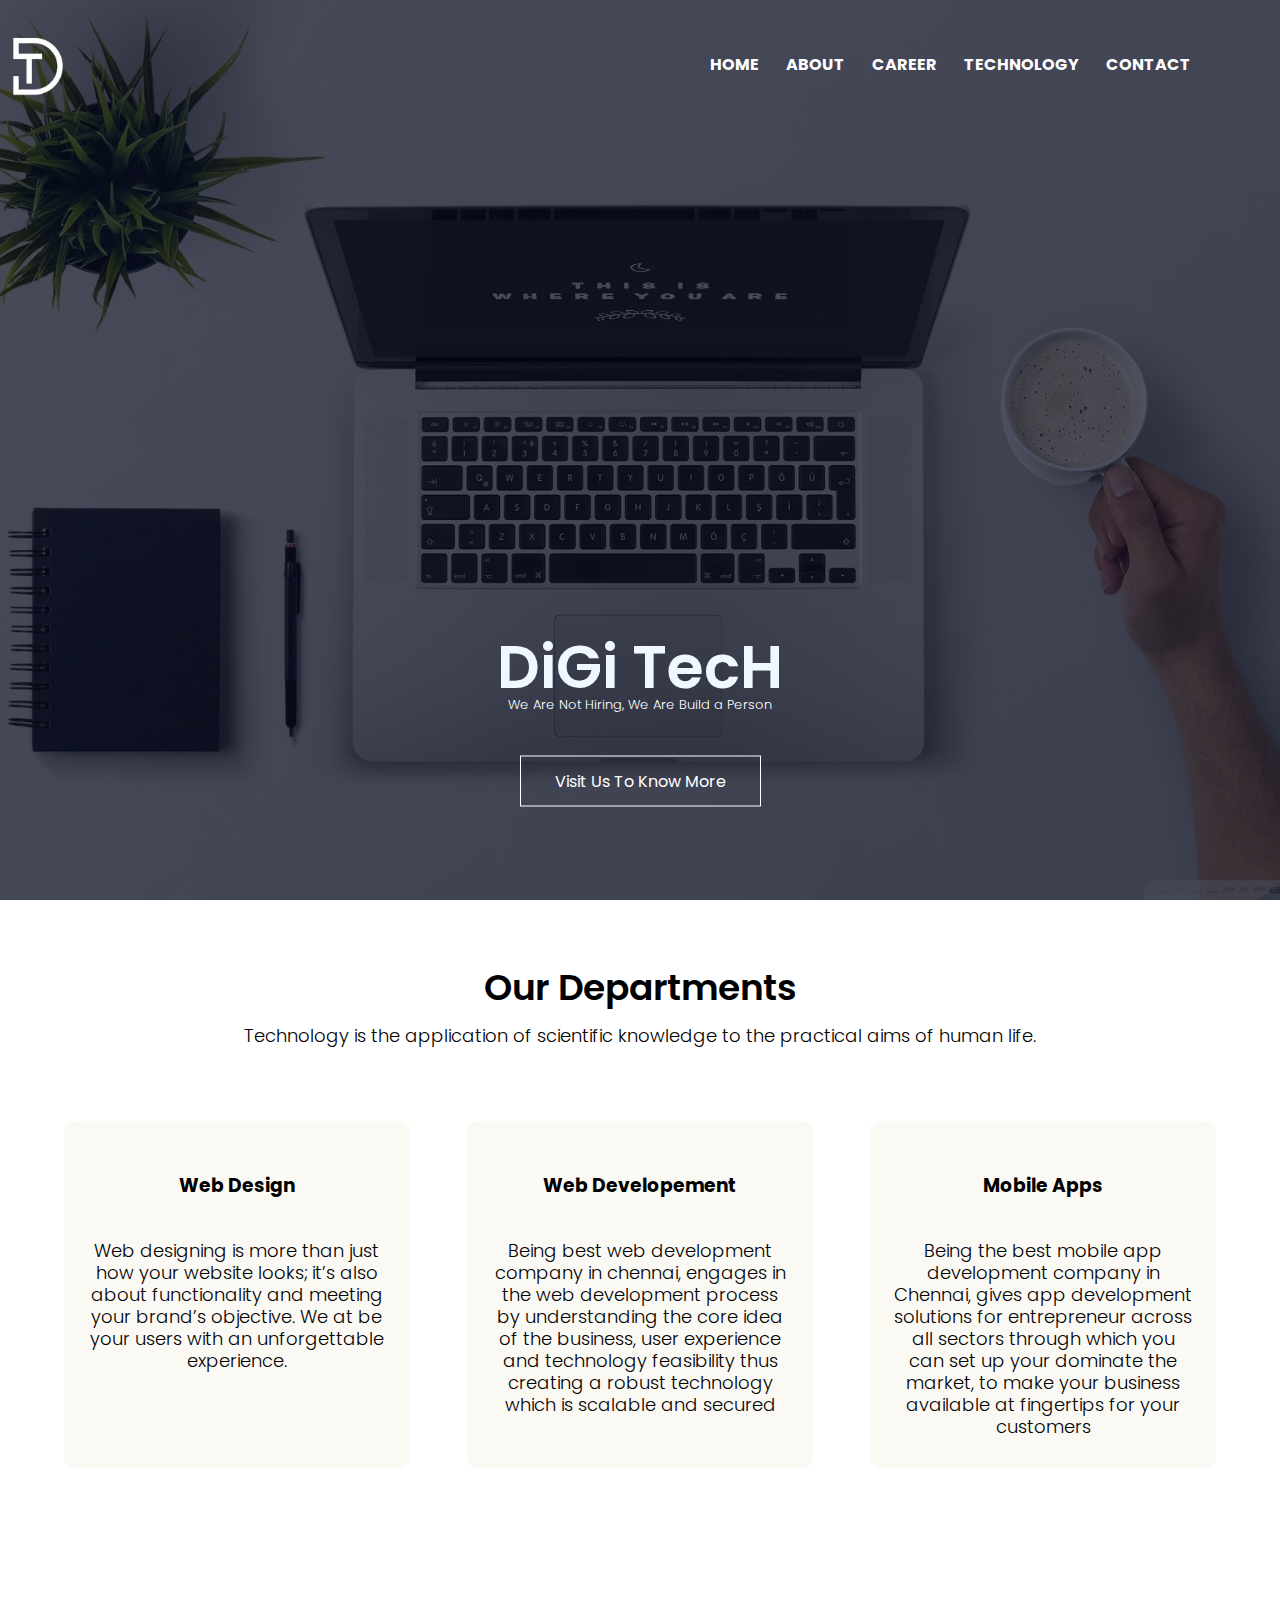
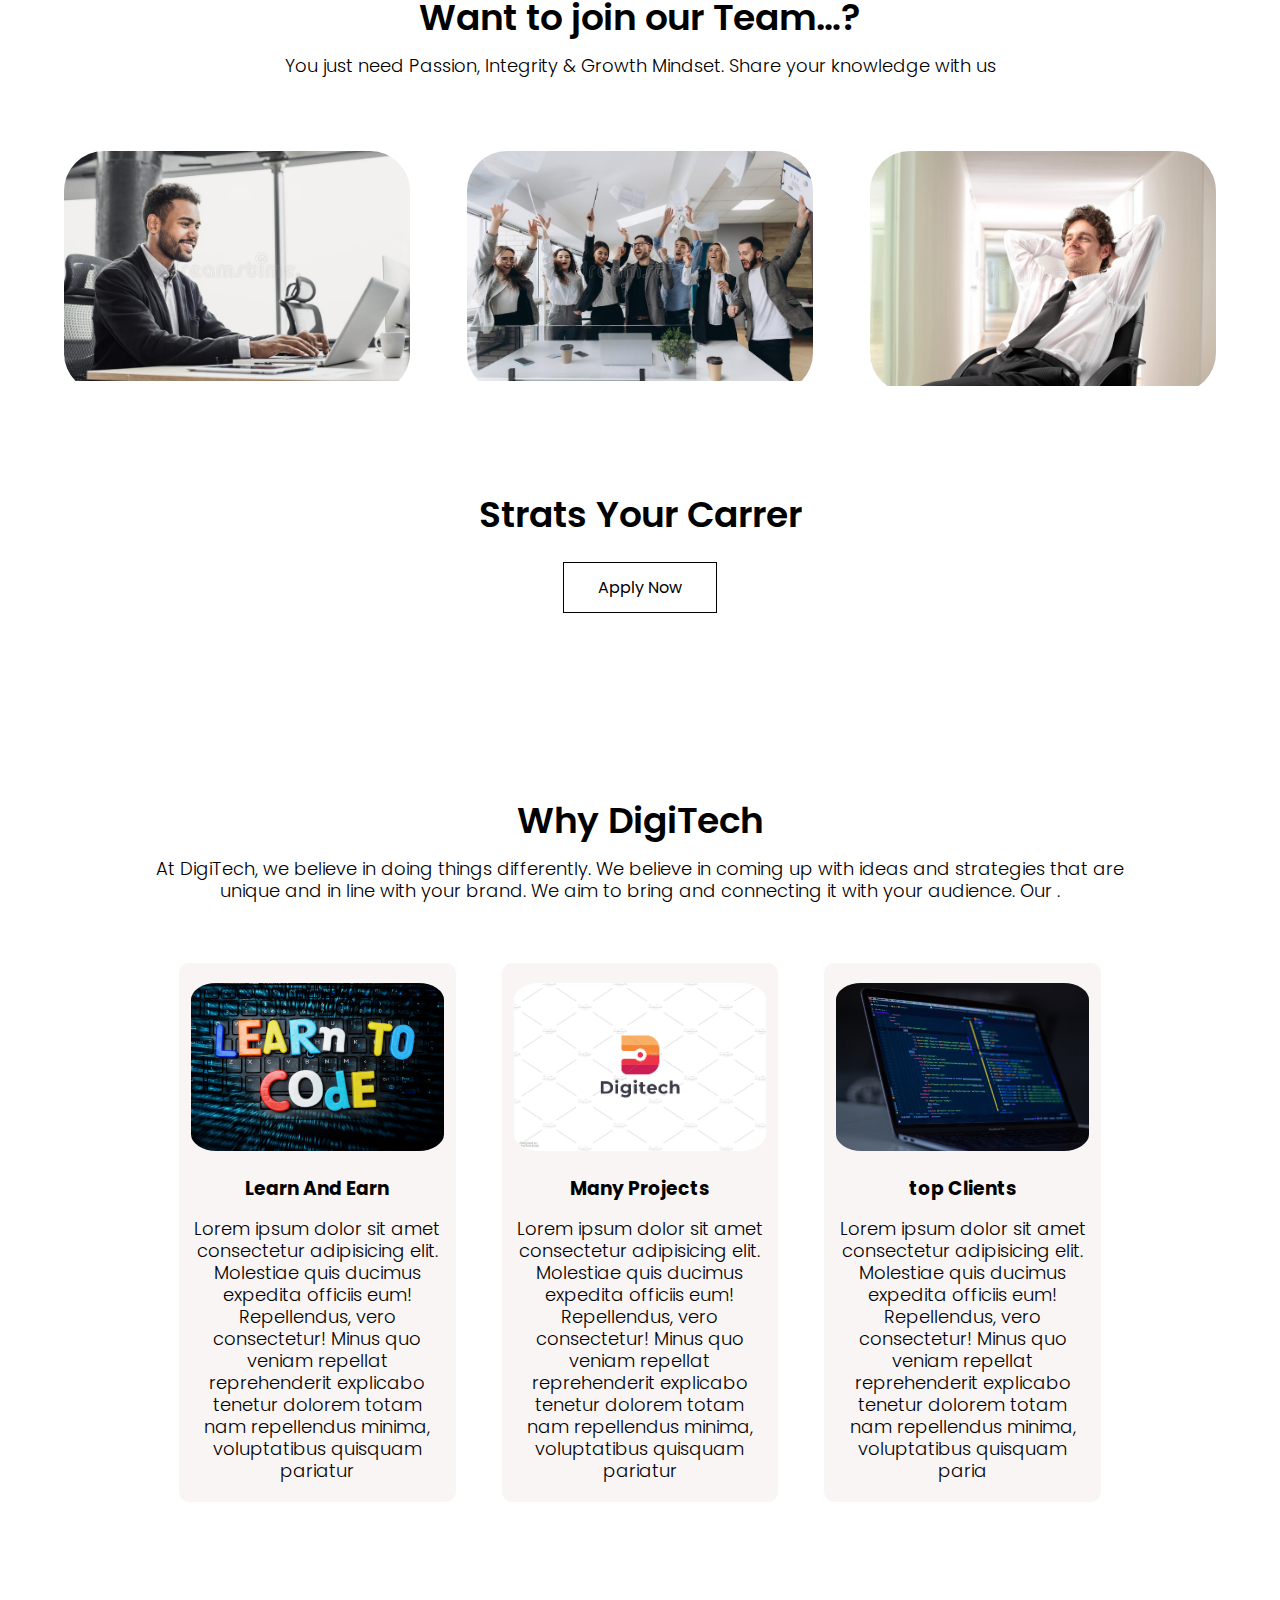
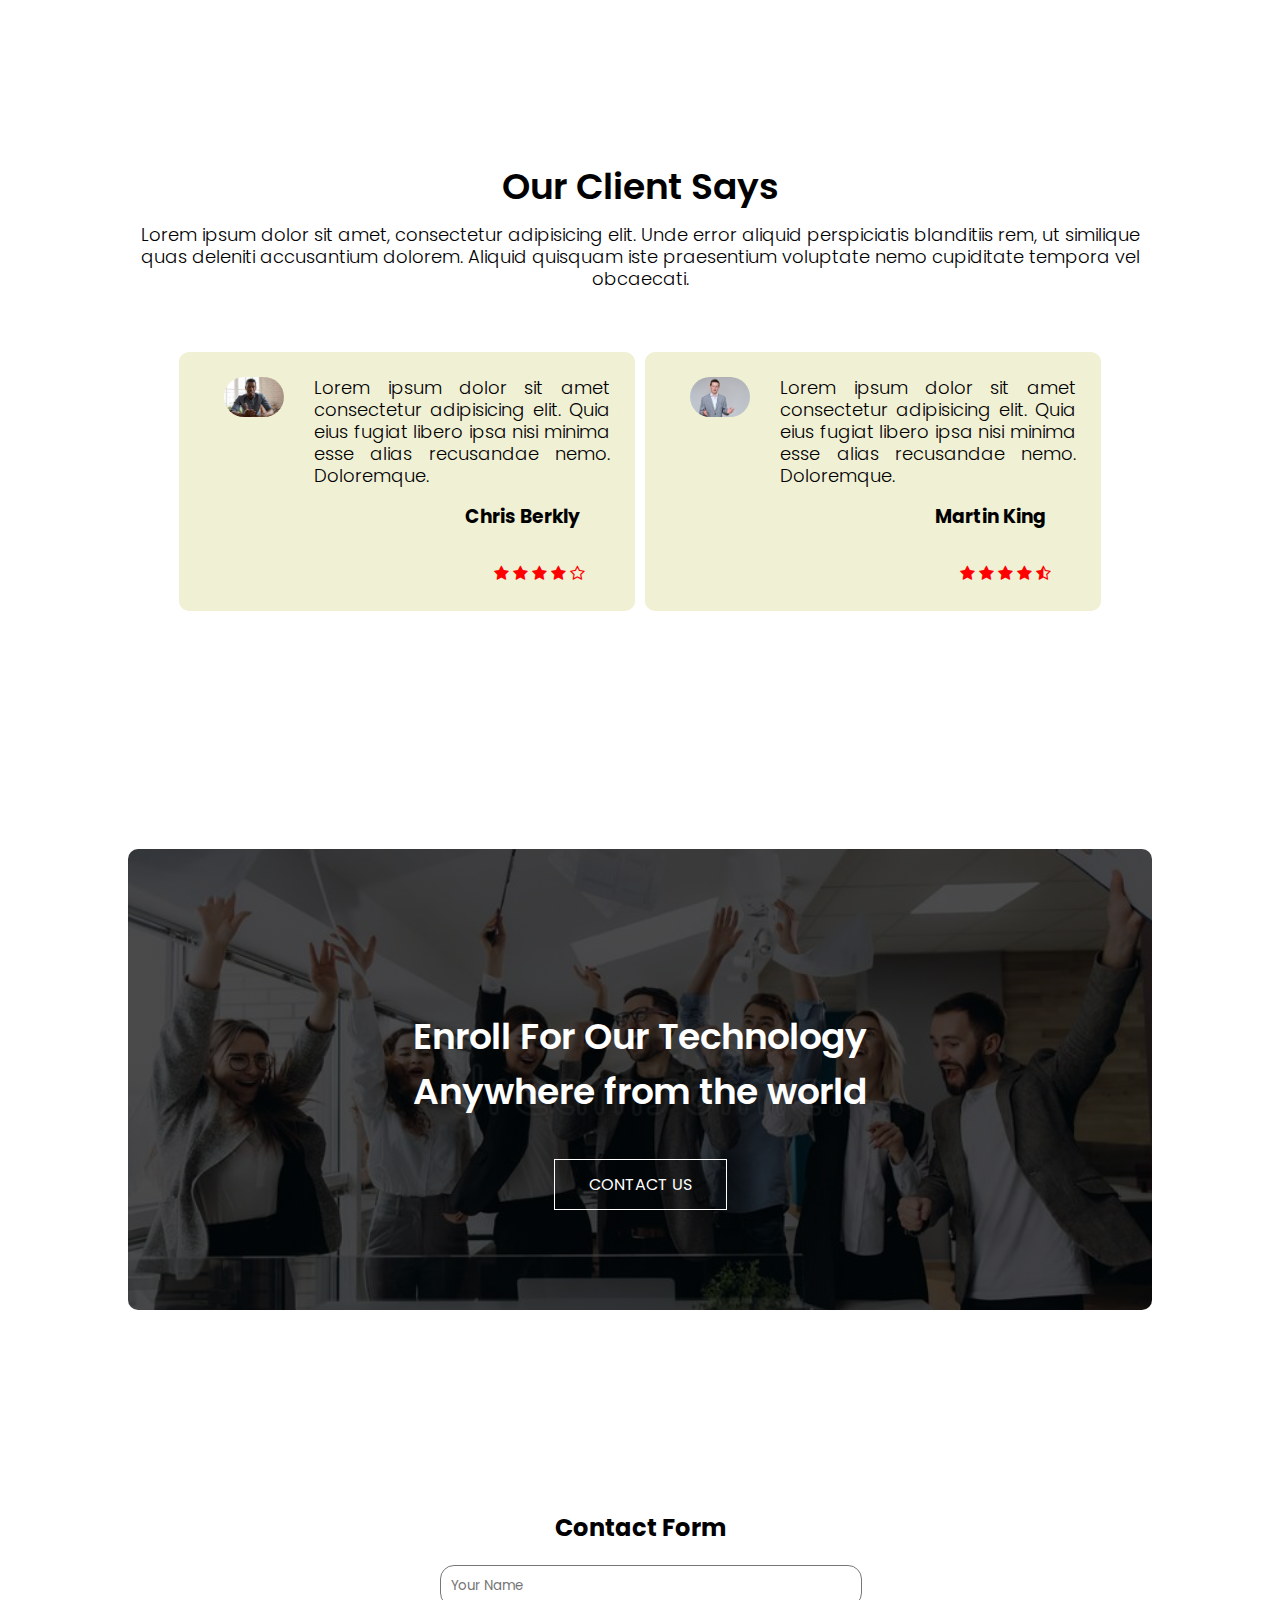
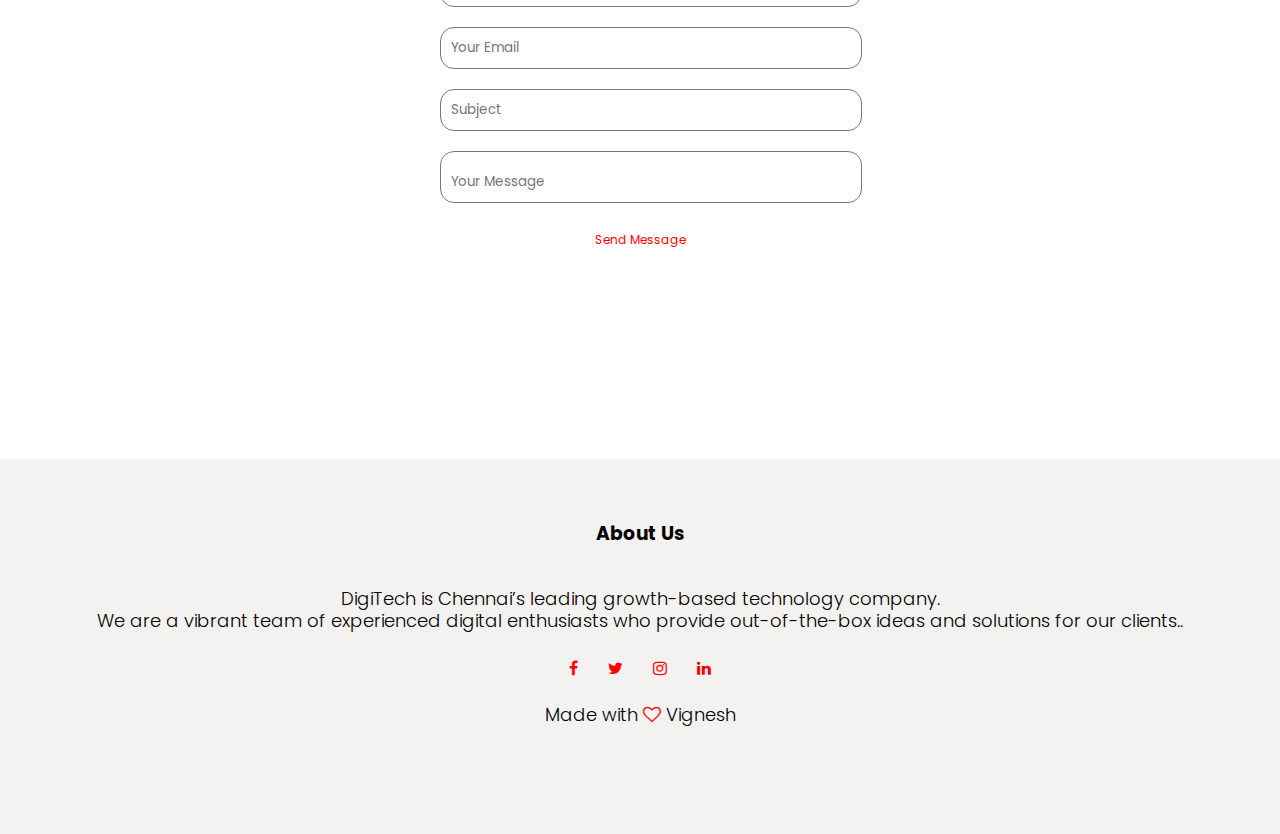
<file: index.html>
<!DOCTYPE html>
<html lang="en">
 <head>
    <meta charset="UTF-8">
    <meta http-equiv="X-UA-Compatible" content="IE=edge">
    <meta name="viewport" content="width=device-width, initial-scale=1.0">
    <title>digitech</title>
    <link rel="stylesheet" href="style.css">
    <link rel="stylesheet" href="https://stackpath.bootstrapcdn.com/font-awesome/4.7.0/css/font-awesome.min.css">
    <link rel="preconnect" href="https://fonts.googleapis.com">
    <link rel="preconnect" href="https://fonts.gstatic.com" crossorigin>
    <link href="https://fonts.googleapis.com/css2?family=Poppins:ital,wght@0,200;0,600;1,200;1,300;1,400;1,700&display=swap" rel="stylesheet">
 </head>
  <body>
    <section class="header">
        <nav>
            <a href ="images/index.html"><img src="images/logooo.png"></a>
           
            <div class="nav-links" id="navlinks">
                <i class="fa fa-times" onclick="hideMenu()"></i>
               
               
                <ul>
                   <b> <li><a href="index.html">HOME</a></li>
                    <li><a href="about.html">ABOUT</a></li>
                    <li><a href="carrer.html">CAREER</a></li>
                    <li><a href="technology.html">TECHNOLOGY</a></li>
                    <li><a href="contact.html">CONTACT</a></li></b>
                    
                </ul>

              
            </div>
            <i class="fa fa-bars" onclick="showMenu()"></i>
           
        </nav>
    <div class="text-box">
        <h1> DiGi TecH</h1>
        <p>We Are Not Hiring, We Are Build a Person</p>
        <a href="" class="button">Visit Us To Know More</a>


    </div>
    
    </section>
    <!--tech-->
     <section class-="technology" >
    
        <h1>Our Departments</h1>
        <p>Technology is the application of scientific knowledge to the practical aims of human life. </p>
       
        <div class="row">
            <div class="tech">
                <h3>Web Design</h3>
                <p>Web designing is more than just how your website looks; it’s also about functionality and meeting your brand’s objective. We at be your users with an unforgettable experience.</p>
            </div>
            <div class="tech">
                <h3>Web Developement</h3>
                <p>Being best web development company in chennai, engages in the web development process by understanding the core idea of the business, user experience and technology feasibility thus creating a robust technology which is scalable and secured</p>
            </div>
            <div class="tech">
                <h3>Mobile Apps</h3>
                <p> Being the best mobile app development company in Chennai, gives app development solutions for entrepreneur across all sectors through which you can set up your dominate the market, to make your business available at fingertips for your customers</p>
            </div>
        </div>
     </section>
     <!-- carrer  -->
     <section class="carrer">
         <h1>Want to join our Team…?</h1>
         <p>You just need Passion, Integrity & Growth Mindset. Share your knowledge with us</p>
            <div class="row">
                <div class="carrer-col">
                    <img src="images/gary.jpg">
                    
                </div>
                <div class="carrer-col">
                    <img src="images/car.jpg">
                </div>
                <div class="carrer-col">
                    <img src="images/job.jpg">
                </div>
                
            </div> 
        </section>

        <section style="text-align: center;">
            <h1>Strats Your Carrer</h1>
            <div>
            <a href="" class="apply">Apply Now</a>
            </div>
            
        </section>
        <!--why-->
        <section  class="digi">
            <h1>Why DigiTech </h1>
            <p>At DigiTech, we believe in doing things differently. We believe in coming up with ideas and strategies that are unique and in line with your brand. We aim to bring  and connecting it with your audience. Our .</p>
            
            <div class="row">
                <div class ="digi-col">
                <img src="images/learn.jpg">
                <h3>Learn And Earn</h3>
                <p>Lorem ipsum dolor sit amet consectetur adipisicing elit. Molestiae quis ducimus expedita officiis eum! Repellendus, vero consectetur! Minus quo veniam repellat reprehenderit explicabo tenetur dolorem totam nam repellendus minima, voluptatibus quisquam pariatur </p>
            </div>
            <div class ="digi-col">
                <img src="images/logo.jpg">
                <h3>Many Projects</h3>
                <p>Lorem ipsum dolor sit amet consectetur adipisicing elit. Molestiae quis ducimus expedita officiis eum! Repellendus, vero consectetur! Minus quo veniam repellat reprehenderit explicabo tenetur dolorem totam nam repellendus minima, voluptatibus quisquam pariatur</p>
            </div>
            <div class ="digi-col">
                <img src="images/system.jpg">
                <h3>top Clients</h3>
                <p>Lorem ipsum dolor sit amet consectetur adipisicing elit. Molestiae quis ducimus expedita officiis eum! Repellendus, vero consectetur! Minus quo veniam repellat reprehenderit explicabo tenetur dolorem totam nam repellendus minima, voluptatibus quisquam paria</p>
            </div>
            </div>
        </section>
      <!--says-->  
       <section class="talk">
        <h1>Our Client Says</h1>
        <p>Lorem ipsum dolor sit amet, consectetur adipisicing elit. Unde error aliquid perspiciatis blanditiis rem, ut similique quas deleniti accusantium dolorem. Aliquid quisquam iste praesentium voluptate nemo cupiditate tempora vel obcaecati.</p>
        <div class="row">
            <div class="talk-col">
                <img src="images/clien.jpg">
                <div>
                    <p>Lorem ipsum dolor sit amet consectetur adipisicing elit. Quia eius fugiat libero ipsa nisi minima esse alias recusandae nemo. Doloremque. </p>
                 <h3>Chris Berkly</h3>
                 <div style="text-align: right;margin-right: 25px;">
                 <i class="fa fa-star"></i>
                 <i class="fa fa-star"></i>
                 <i class="fa fa-star"></i>
                 <i class="fa fa-star"></i>
                 <i class="fa fa-star-o"></i></div>
                </div>
            </div>
            <div class="talk-col">
                <img src="images/client.jpg">
                <div>
                    <p>Lorem ipsum dolor sit amet consectetur adipisicing elit. Quia eius fugiat libero ipsa nisi minima esse alias recusandae nemo. Doloremque. </p>
                 <h3>Martin King</h3>
                 <div style="text-align: right;margin-right: 25px;">
                 <i class="fa fa-star"></i>
                 <i class="fa fa-star"></i>
                 <i class="fa fa-star"></i>
                 <i class="fa fa-star"></i>
                 <i class="fa fa-star-half-o"></i></div>
                </div>

        </div>

       </section>
       <!--call to action-->
       <section class="cta">
        <h1>Enroll For Our Technology<br> Anywhere from the world</h1>
        <a href="" class="button">CONTACT US</a>
       </section>
       <!---form-->
       <section class="cta-1">
      <div class="row-contact">
        <form>
            <h2>Contact Form</h2>
           <input type="text" class="input-field" placeholder="Your Name">
           <input type="email" class="input-field" placeholder="Your Email">
           <input type="text" class="input-field " placeholder="Subject">
           <texrarea><input type="text" class="input-field text-field " placeholder="Your Message">
           </texrarea>
           <button type="button" class="button red card">Send Message</button>
        </form>
    </div>
       </section>
          <!--footer-->
       <section class="footer">
        <h3>About Us</h3>
        <p>DigiTech is Chennai’s leading growth-based technology company.<br> We are a vibrant team of experienced digital enthusiasts who provide out-of-the-box ideas and solutions for our clients.. </p>
       <div class="icon">
        <i class="fa fa-facebook"></i>
        <i class="fa fa-twitter"></i>
        <i class="fa fa-instagram"></i>
        <i class="fa fa-linkedin"></i>
       </div>
       <p>Made with <i class="fa fa-heart-o"></i> Vignesh </p>
       

       </section>

    <!-- using Script -->
    <script>
        var navlinks = document.getElementById("navlinks");

        function showMenu(){
            navlinks.style.right="0";
        }
            function hideMenu(){
            navlinks.style.right="-200px";
        }

    </script>

  </body>
</html>
</file>
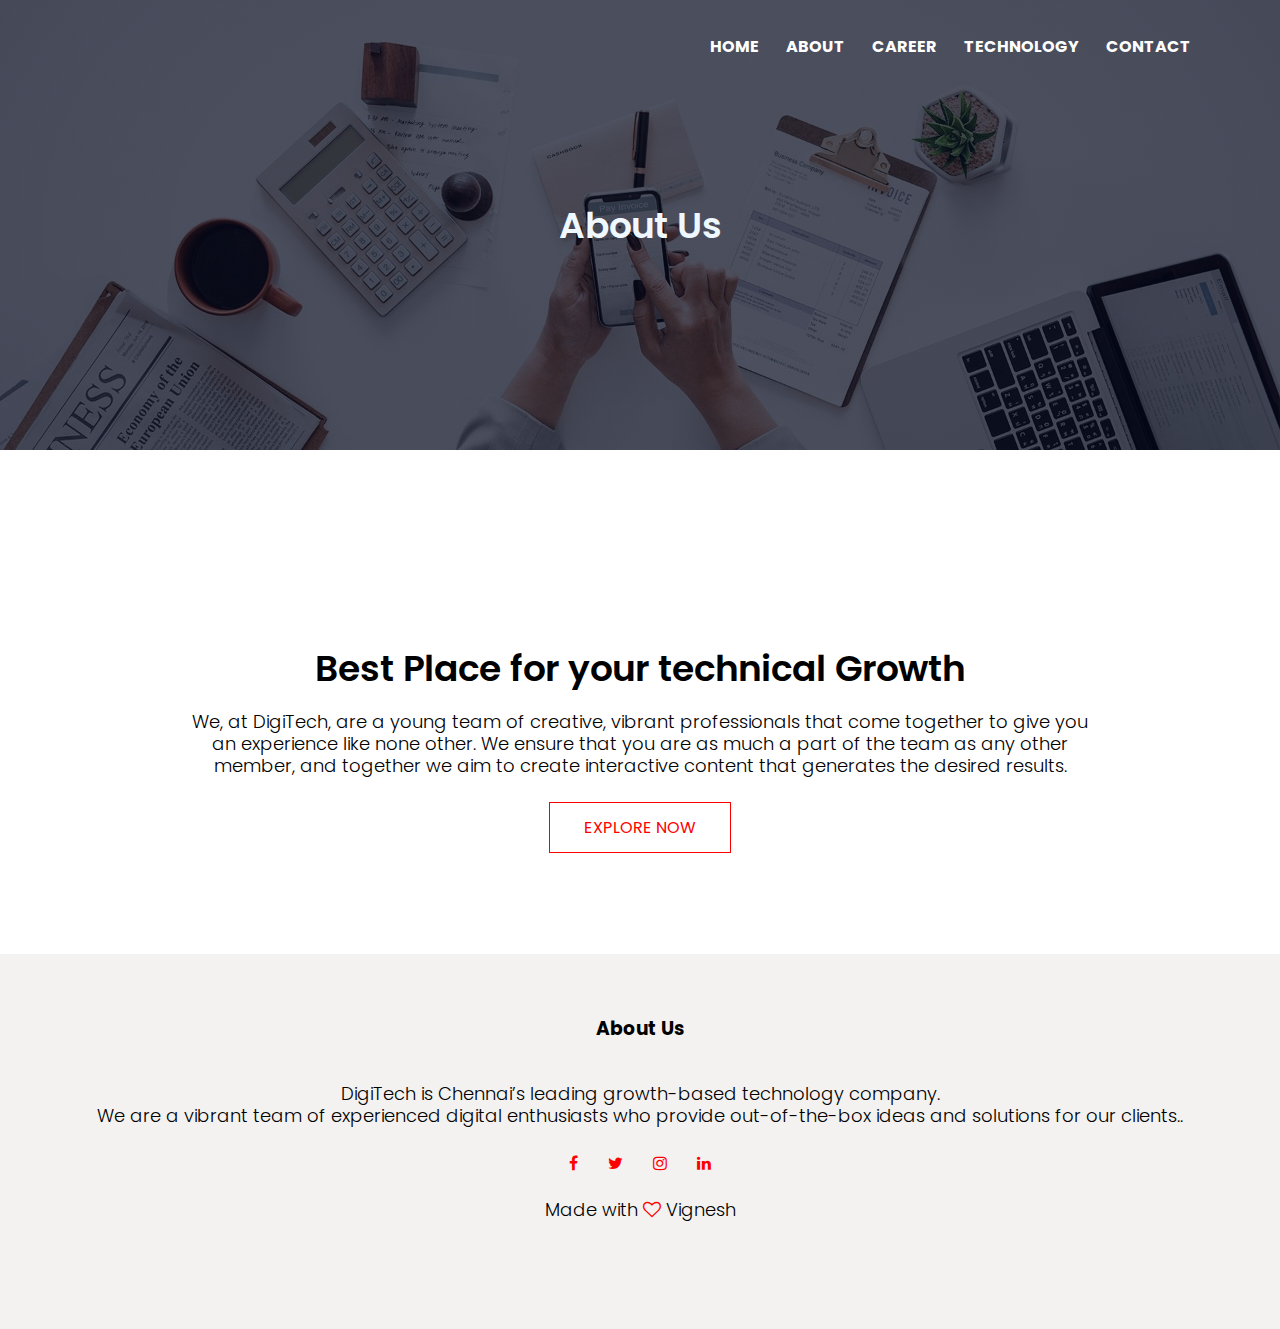
<file: about.html>
<!DOCTYPE html>
<html lang="en">
 <head>
    <meta name="viewport" content="width=device-width, initial-scale=1.0">
    <title>digitech</title>
    <link rel="stylesheet" href="style.css">
    <link rel="stylesheet" href="https://stackpath.bootstrapcdn.com/font-awesome/4.7.0/css/font-awesome.min.css">
    <link rel="preconnect" href="https://fonts.googleapis.com">
    <link rel="preconnect" href="https://fonts.gstatic.com" crossorigin>
    <link href="https://fonts.googleapis.com/css2?family=Poppins:ital,wght@0,200;0,600;1,200;1,300;1,400;1,700&display=swap" rel="stylesheet">
 </head>
  <body>
    <section class="sub-header">
        <nav>
           
            <div class="nav-links" id="navlinks">
                <i class="fa fa-times" onclick="hideMenu()"></i>
               
                <ul>
                   <b> <li><a href="index.html">HOME</a></li>
                    <li><a href="about.html">ABOUT</a></li>
                    <li><a href="carrer.html">CAREER</a></li>
                    <li><a href="technology.html">TECHNOLOGY</a></li>
                    <li><a href="contact.html">CONTACT</a></li></b>
                    
                </ul>

              
            </div>
            <i class="fa fa-bars" onclick="showMenu()"></i>
           
        </nav>
        <h1>About Us</h1>
    </section>

    <section class="about-us">

        <div class="row">
            <div class="about-col">
                <h1>Best Place for your technical Growth</h1>
                <p>We, at DigiTech, are a young team of creative, vibrant professionals that come together to give you an experience like none other. We ensure that you are as much a part of the team as any other member, and together we aim to create interactive content that generates the desired results.</p>
                <a href="" class="button red">EXPLORE NOW</a>
            </div>
            

        </div>
    </div>
   
    </section>
         <!--footer-->
         <section class="footer">
            <h3>About Us</h3>
            <p>DigiTech is Chennai’s leading growth-based technology company.<br> We are a vibrant team of experienced digital enthusiasts who provide out-of-the-box ideas and solutions for our clients.. </p>
           <div class="icon">
            <i class="fa fa-facebook"></i>
            <i class="fa fa-twitter"></i>
            <i class="fa fa-instagram"></i>
            <i class="fa fa-linkedin"></i>
            
           </div>
           <p>Made with <i class="fa fa-heart-o"></i> Vignesh </p>
       
    </section>
    
    <!-- using Script -->
    <script>
        var navlinks = document.getElementById("navlinks");

        function showMenu(){
            navlinks.style.right="0";
        }
            function hideMenu(){
            navlinks.style.right="-200px";
        }
</file>
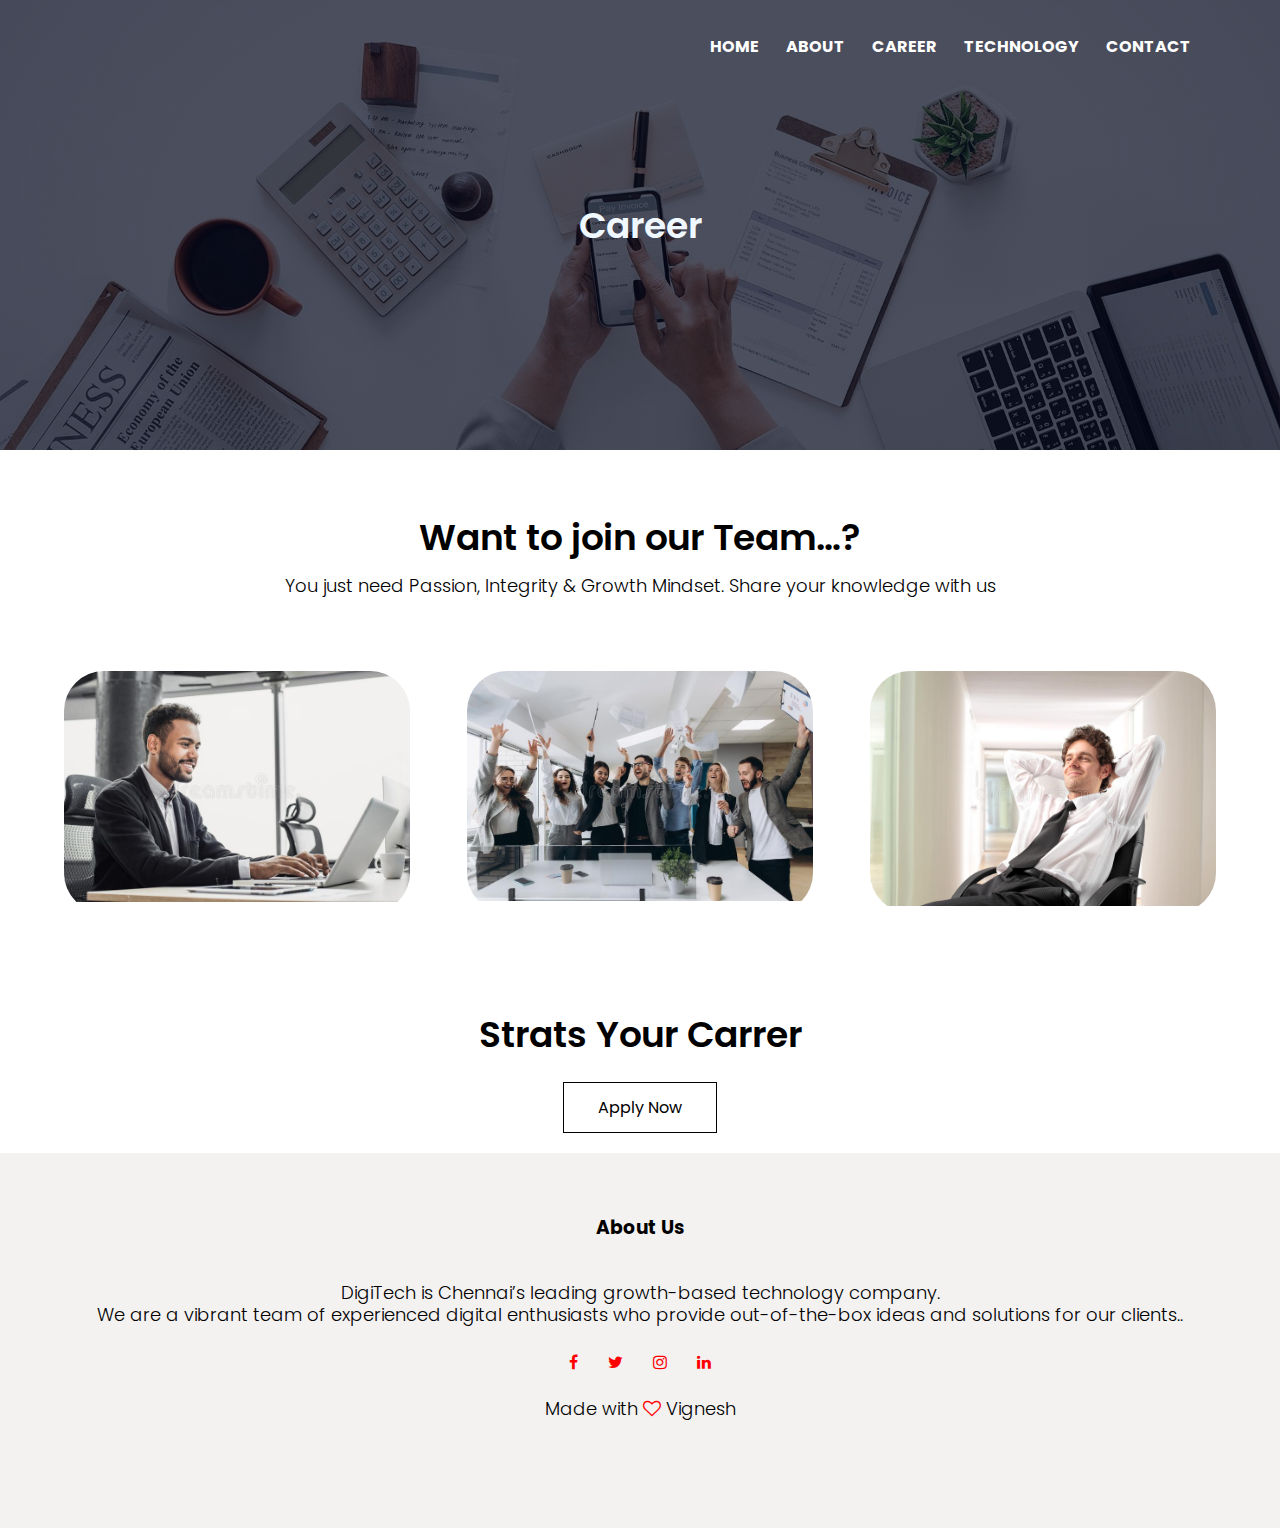
<file: carrer.html>
<!DOCTYPE html>
  <html lang="en">
   <head>
        <meta name="viewport" content="width=device-width, initial-scale=1.0">
        <meta charset="UTF-8">
        <meta http-equiv="X-UA-Compatible" content="IE=edge">
        <title>digitech</title>
        <link rel="stylesheet" href="style.css">
        <link rel="stylesheet" href="https://stackpath.bootstrapcdn.com/font-awesome/4.7.0/css/font-awesome.min.css">
        <link rel="preconnect" href="https://fonts.googleapis.com">
        <link rel="preconnect" href="https://fonts.gstatic.com" crossorigin>
        <link href="https://fonts.googleapis.com/css2?family=Poppins:ital,wght@0,200;0,600;1,200;1,300;1,400;1,700&display=swap" rel="stylesheet">
   </head>
    <body>
      <section class="sub-header">
          <nav>
             
              <div class="nav-links" id="navlinks">
                  <i class="fa fa-times" onclick="hideMenu()"></i>
                 
                  <ul>
                     <b> <li><a href="index.html">HOME</a></li>
                      <li><a href="about.html">ABOUT</a></li>
                      <li><a href="carrer.html">CAREER</a></li>
                      <li><a href="technology.html">TECHNOLOGY</a></li>
                      <li><a href="contact.html">CONTACT</a></li></b>
                      
                  </ul>
  
                
              </div>
              <i class="fa fa-bars" onclick="showMenu()"></i>
             
          </nav>
          <h1>Career</h1>
      </section>

      <section class="carrer">
        <h1>Want to join our Team…?</h1>
        <p>You just need Passion, Integrity & Growth Mindset. Share your knowledge with us</p>
           <div class="row">
               <div class="carrer-col">
                   <img src="images/gary.jpg">
                   
               </div>
               <div class="carrer-col">
                   <img src="images/car.jpg">
               </div>
               <div class="carrer-col">
                   <img src="images/job.jpg">
               </div>
               
           </div> 
       </section>

       <section style="text-align: center;">
           <h1>Strats Your Carrer</h1>
           <div>
           <a href="" class="apply">Apply Now</a>
           </div>
           
       </section>
           <!--footer-->
           <section class="footer">
              <h3>About Us</h3>
              <p>DigiTech is Chennai’s leading growth-based technology company.<br> We are a vibrant team of experienced digital enthusiasts who provide out-of-the-box ideas and solutions for our clients.. </p>
             <div class="icon">
              <i class="fa fa-facebook"></i>
              <i class="fa fa-twitter"></i>
              <i class="fa fa-instagram"></i>
              <i class="fa fa-linkedin"></i>
             </div>
             <p>Made with <i class="fa fa-heart-o"></i> Vignesh </p>
      </section>
      
      <!-- using Script -->
      <script>
          var navlinks = document.getElementById("navlinks");
  
          function showMenu(){
              navlinks.style.right="0";
          }
              function hideMenu(){
              navlinks.style.right="-200px";
          }
</file>
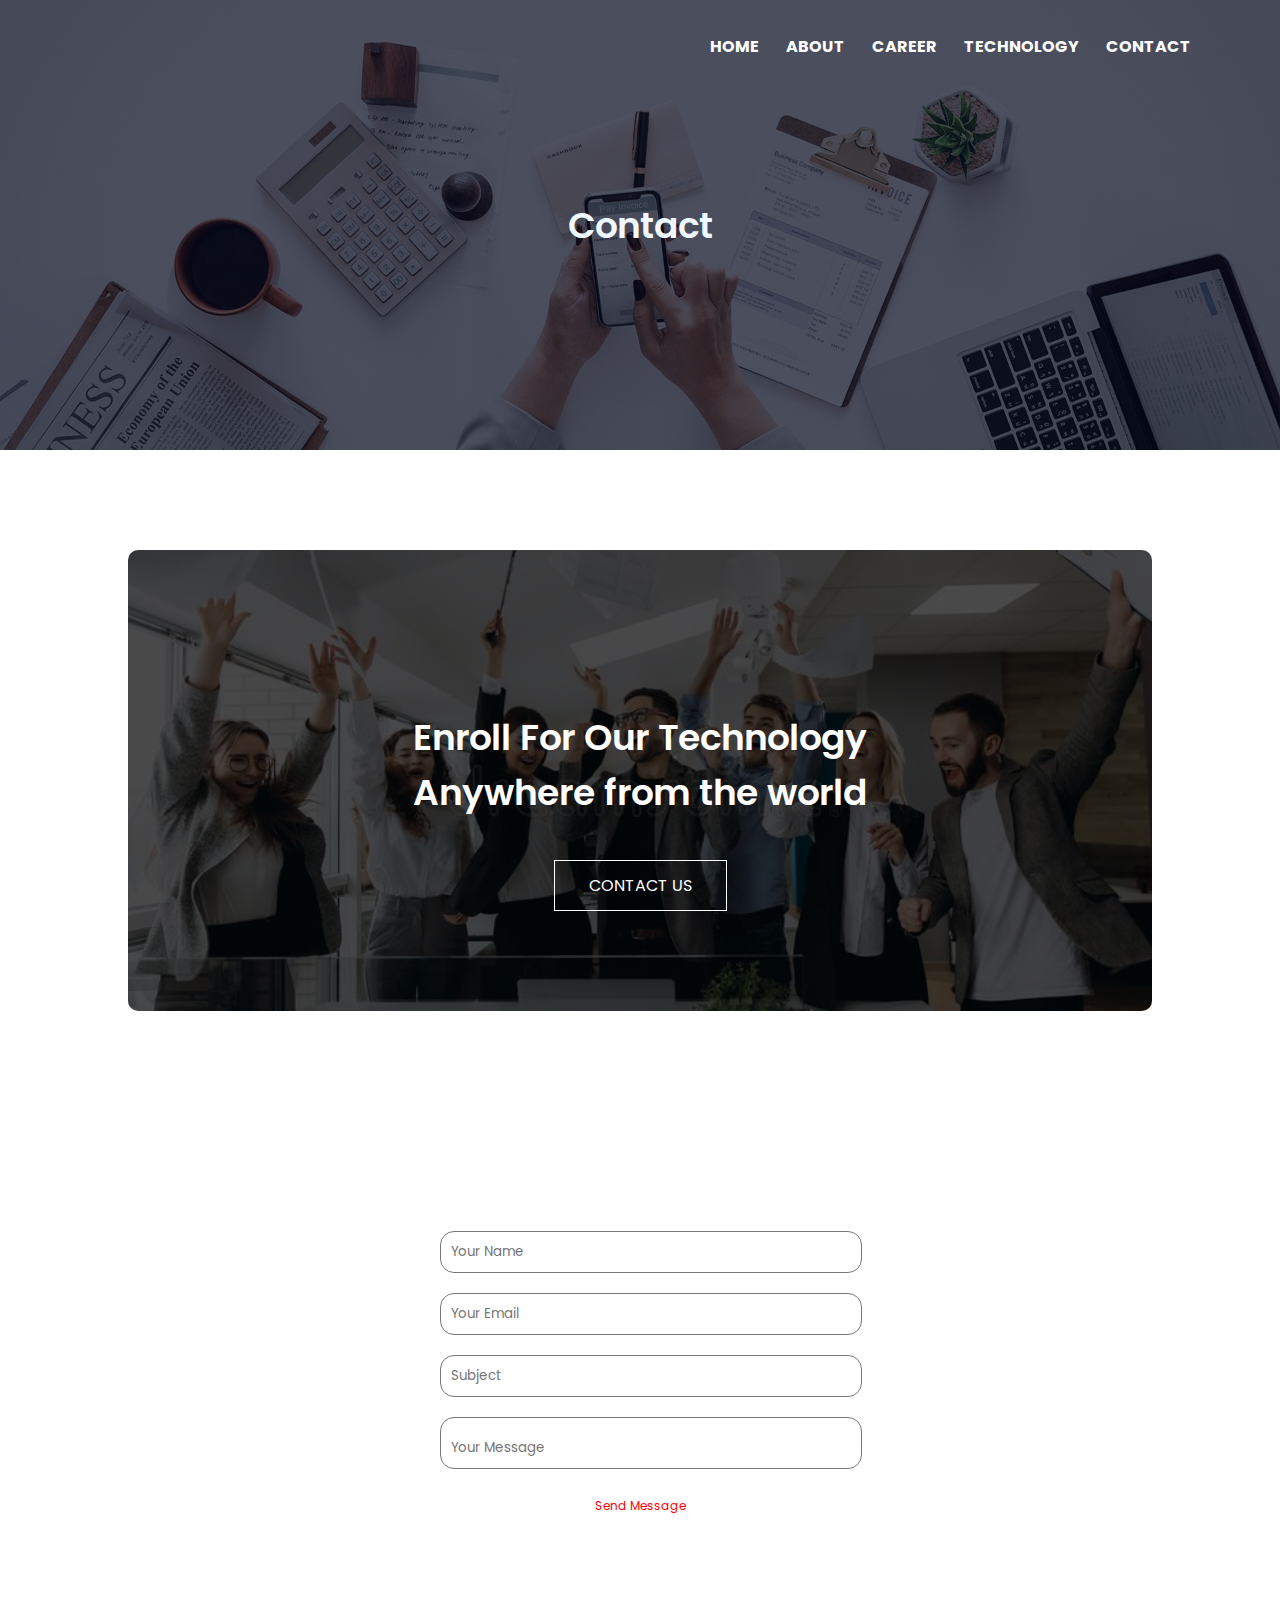
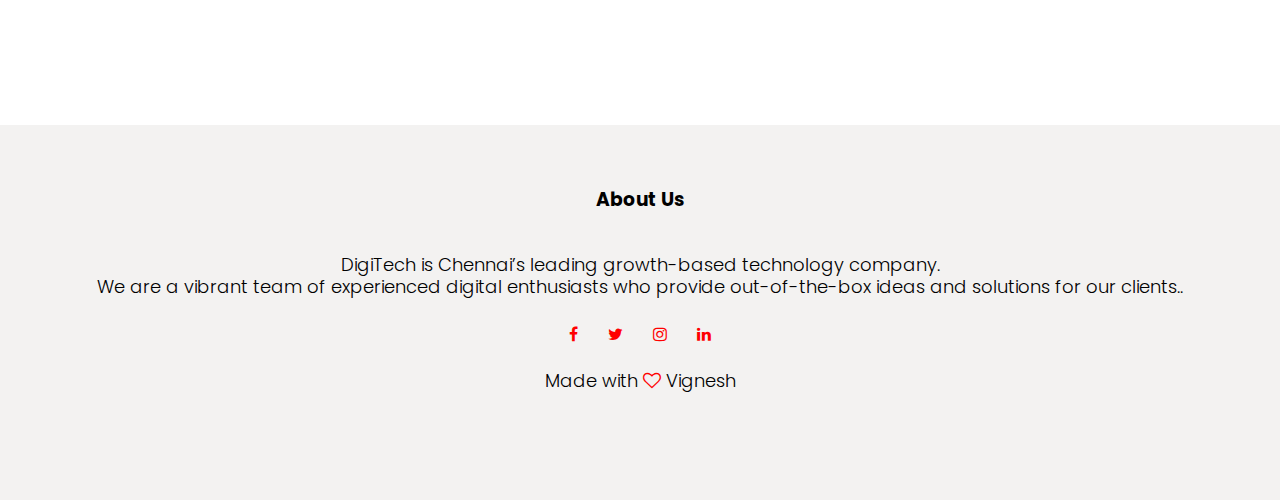
<file: contact.html>
<!DOCTYPE html>
<html lang="en">
 <head>
    <meta name="viewport" content="width=device-width, initial-scale=1.0">
    <title>digitech</title>
    <link rel="stylesheet" href="style.css">
    <link rel="stylesheet" href="https://stackpath.bootstrapcdn.com/font-awesome/4.7.0/css/font-awesome.min.css">
    <link rel="preconnect" href="https://fonts.googleapis.com">
    <link rel="preconnect" href="https://fonts.gstatic.com" crossorigin>
    <link href="https://fonts.googleapis.com/css2?family=Poppins:ital,wght@0,200;0,600;1,200;1,300;1,400;1,700&display=swap" rel="stylesheet">
 </head>
  <body>
    <section class="sub-header">
        <nav>
           
            <div class="nav-links" id="navlinks">
                <i class="fa fa-times" onclick="hideMenu()"></i>
               
                <ul>
                   <b> <li><a href="index.html">HOME</a></li>
                    <li><a href="about.html">ABOUT</a></li>
                    <li><a href="carrer.html">CAREER</a></li>
                    <li><a href="technology.html">TECHNOLOGY</a></li>
                    <li><a href="contact.html">CONTACT</a></li></b>
                    
                </ul>

              
            </div>
            <i class="fa fa-bars" onclick="showMenu()"></i>
           
        </nav>
        <h1>Contact</h1>
     </section> 
     <section class="cta">
        <h1>Enroll For Our Technology<br> Anywhere from the world</h1>
        <a href="" class="button">CONTACT US</a>
        
       </section>
        <!---form-->
        <section class="cta-1">
            <div class="row-contact">
              <form>
                 <input type="text" class="input-field" placeholder="Your Name">
                 <input type="email" class="input-field" placeholder="Your Email">
                 <input type="text" class="input-field " placeholder="Subject">
                 <texrarea><input type="text" class="input-field text-field " placeholder="Your Message">
                 </texrarea>
                 <button type="button" class="button red card">Send Message</button>
              </form>
          </div>
             </section>
            
       <!--footer-->
         <section class="footer">
            <h3>About Us</h3>
            <p>DigiTech is Chennai’s leading growth-based technology company.<br> We are a vibrant team of experienced digital enthusiasts who provide out-of-the-box ideas and solutions for our clients.. </p>
           <div class="icon">
            <i class="fa fa-facebook"></i>
            <i class="fa fa-twitter"></i>
            <i class="fa fa-instagram"></i>
            <i class="fa fa-linkedin"></i>
            
           </div>
           <p>Made with <i class="fa fa-heart-o"></i> Vignesh </p>
       
    </section>
    
    <!-- using Script -->
    <script>
        var navlinks = document.getElementById("navlinks");

        function showMenu(){
            navlinks.style.right="0";
        }
            function hideMenu(){
            navlinks.style.right="-200px";
        }
</file>
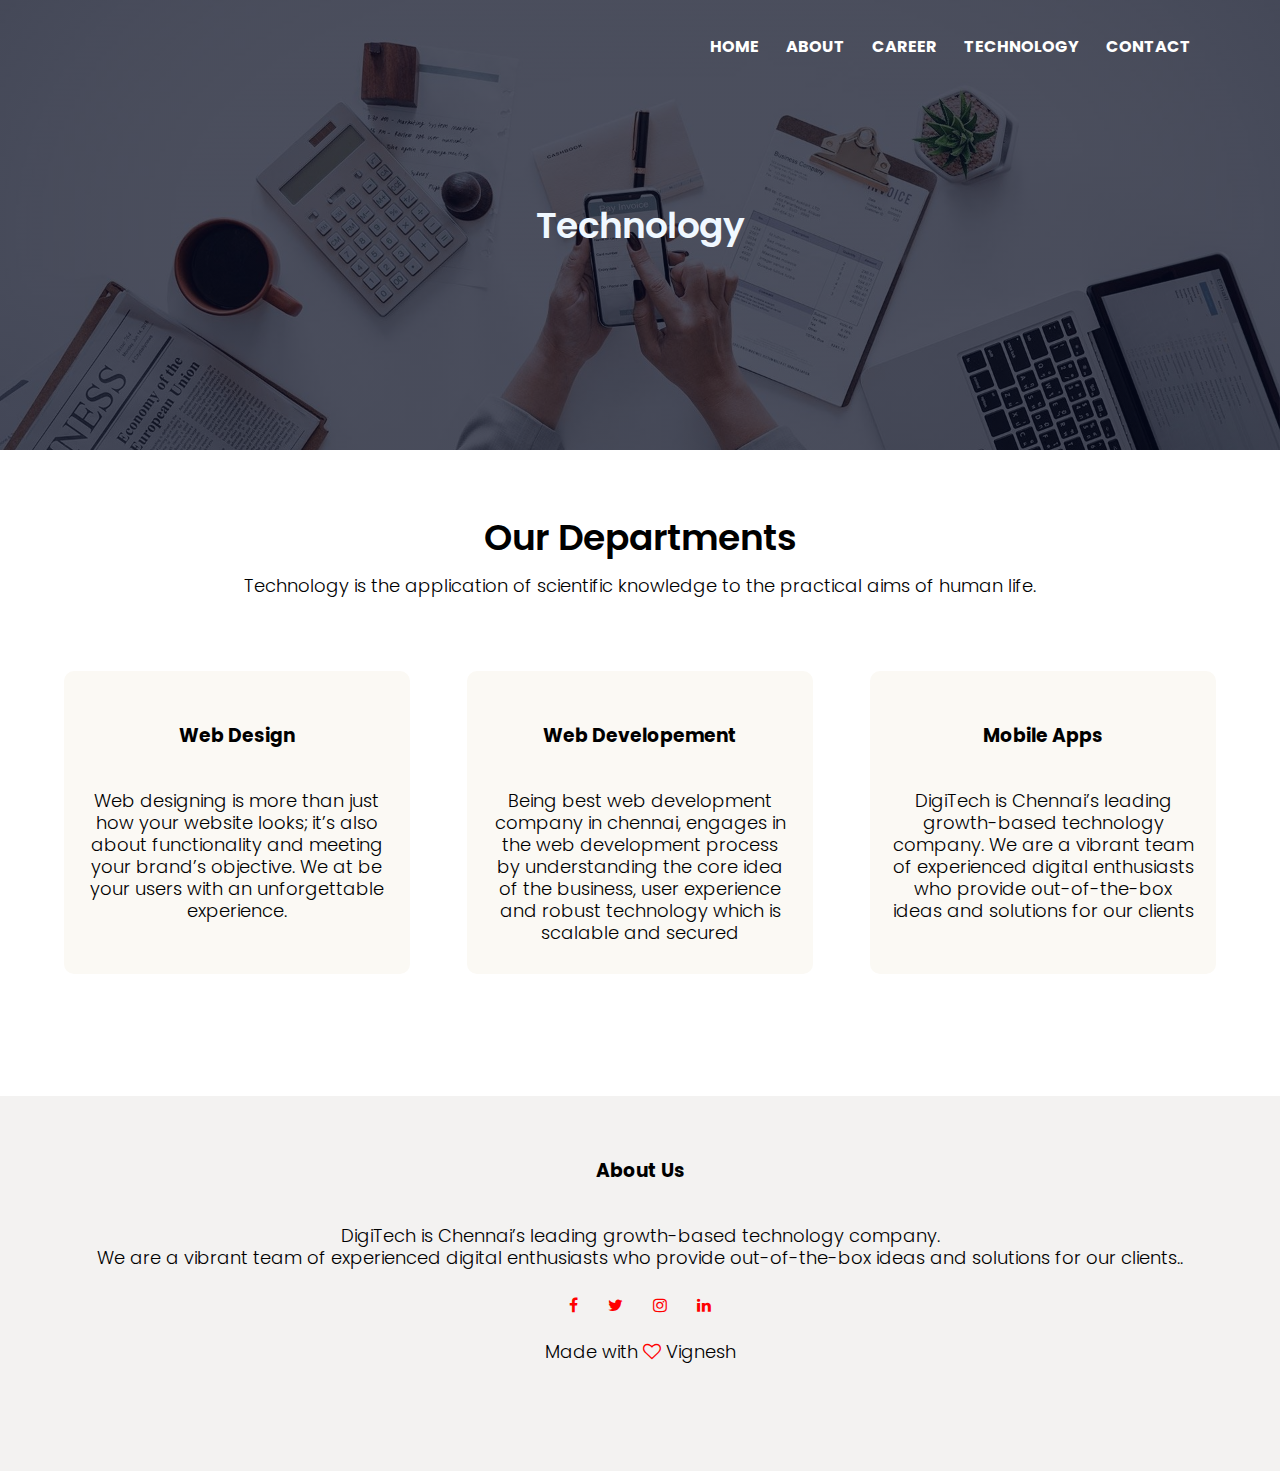
<file: technology.html>
<!DOCTYPE html>
<html lang="en">
 <head>
    <meta name="viewport" content="width=device-width, initial-scale=1.0">
    <title>digitech</title>
    <link rel="stylesheet" href="style.css">
    <link rel="stylesheet" href="https://stackpath.bootstrapcdn.com/font-awesome/4.7.0/css/font-awesome.min.css">
    <link rel="preconnect" href="https://fonts.googleapis.com">
    <link rel="preconnect" href="https://fonts.gstatic.com" crossorigin>
    <link href="https://fonts.googleapis.com/css2?family=Poppins:ital,wght@0,200;0,600;1,200;1,300;1,400;1,700&display=swap" rel="stylesheet">
 </head>
  <body>
    <section class="sub-header">
        <nav>
           
            <div class="nav-links" id="navlinks">
                <i class="fa fa-times" onclick="hideMenu()"></i>
               
                <ul>
                   <b> <li><a href="index.html">HOME</a></li>
                    <li><a href="about.html">ABOUT</a></li>
                    <li><a href="carrer.html">CAREER</a></li>
                    <li><a href="technology.html">TECHNOLOGY</a></li>
                    <li><a href="contact.html">CONTACT</a></li></b>
                    
                </ul>

              
            </div>
            <i class="fa fa-bars" onclick="showMenu()"></i>
           
        </nav>
        <h1>Technology</h1>
    </section>

    <section class-="technology" >
    
        <h1>Our Departments</h1>
        <p>Technology is the application of scientific knowledge to the practical aims of human life. </p>
       
        <div class="row">
            <div class="tech">
                <h3>Web Design</h3>
                <p>Web designing is more than just how your website looks; it’s also about functionality and meeting your brand’s objective. We at be your users with an unforgettable experience.</p>
            </div>
            <div class="tech">
                <h3>Web Developement</h3>
                <p>Being best web development company in chennai, engages in the web development process by understanding the core idea of the business, user experience and  robust technology which is scalable and secured</p>
            </div>
            <div class="tech">
                <h3>Mobile Apps</h3>
                <p> DigiTech is Chennai’s leading growth-based technology company. We are a vibrant team of experienced digital enthusiasts who provide out-of-the-box ideas and solutions for our clients</p>
            </div>
        </div>
     </section>
         <!--footer-->
         <section class="footer">
            <h3>About Us</h3>
            <p>DigiTech is Chennai’s leading growth-based technology company.<br> We are a vibrant team of experienced digital enthusiasts who provide out-of-the-box ideas and solutions for our clients.. </p>
           <div class="icon">
            <i class="fa fa-facebook"></i>
            <i class="fa fa-twitter"></i>
            <i class="fa fa-instagram"></i>
            <i class="fa fa-linkedin"></i>
            
           </div>
           <p>Made with <i class="fa fa-heart-o"></i> Vignesh </p>
       
    </section>
    
    <!-- using Script -->
    <script>
        var navlinks = document.getElementById("navlinks");

        function showMenu(){
            navlinks.style.right="0";
        }
            function hideMenu(){
            navlinks.style.right="-200px";
        }
</file>
<file: style.css>
*{
    margin: 0;
    padding: 0;
    font-family: 'Poppins', sans-serif;
    
}
.header{
     min-height: 100vh;
     width: 100%;
     background-image: linear-gradient(rgba(4, 9, 30, 0.7),rgba(4, 9, 30, 0.7)),url(images/website.jpg);
     background-position: center;
     background-size: cover;
     position: relative;
}
.header img{
    width: 70px;
    margin-top: 0px;
    margin-left: -78px;
}
nav{

    display: flex;
    padding: 2% 6%;
    justify-content:space-between;
    align-items:center;
}

 

.nav-links{
      flex: 1;
      text-align: right;
     
}
.nav-links ul li{
        list-style: none;
        display:inline-block;
        padding: 8px 12px;
        position: relative;

}
.nav-links ul li a{
    color:white;
    text-decoration:solid;
    font-size: 16px;
    
}
.nav-links ul li::after {
        content: '';
        width: 0%;
        height: 6px;
        background: red ;
        display:block;
        margin: auto;
        transition: 0.5s;
}
.nav-links ul li:hover::after {
     width: 100%;
}
.text-box{
    width: 90%;
    color: aliceblue;
    position: absolute;
    top: 78%;
    left: 50%;
    transform: translate(-50%,-50%);
    text-align:center;
}
.text-box h1{
    font-size: 60px;
    line-height: 0.3;

}
.text-box p{
    font-size:13px ;
    margin:8px 0 30px;
    color: white;
    

    

}
.button{
    display: inline-block;
    text-decoration: none;
    color: white;
    border: 1px solid white;
    padding: 12px 34px;
    background: transparent;
    position: relative;
    cursor: pointer;
}
.button:hover{
    border: 1px solid red;
    background:red;
    transform: 1s;
}
nav .fa{
    display:none;
}
@media(max-width: 700px){
    .text-box h1{
        font-size: 20px;
    }
    .nav-links ul li {
        display: block;
    }
    .nav-links{
        position: absolute;
        background: red;
        height: 100vh;
        width: 200px;
        top: 0;
        right: -200px;
        text-align:left;
        z-index:2;
        transition: 1s;
    }
    nav .fa{
        display:block;
        color:white;
        margin: 10px;
        font-size: 22px;
        cursor: pointer;
        
        
    }
    nav .fa{
        display: block;
        color:white;
        margin: 10px;
        font-size: 22px;
        cursor: pointer;  
    }

.fa-bars{
   position: absolute;
   top:20px;
   right: 100px;

}
    .nav-links ul{
        padding: 30px;
    }
}

/*----tech--*/
.technology {
    width: 80%;
    margin: auto;
    text-align: center;
    padding-top:100px ;
   
  }
   h1{
    font-size: 36px;
    font-weight: 600;
    text-align: center;
    margin-top: 60px;


    

 }
  p{
    color:black;
    font-size: 18px;
    font-weight: 300;
    line-height: 22px;
    padding: 10px;
    text-align: center;
 }
.row{
    margin: 5%;
    display: flex;
    justify-content:space-between;
    text-align: center;
}
.tech  {
    flex-basis: 30%;
    background:rgb(251, 249, 244);
    border-radius: 10px;
    margin-bottom: 5%;
    padding: 20px 12px;
    box-sizing: border-box;
    transition: 0.5s;
}
h3{
    text-align:center;
    
    margin: 30px ;
}
.tech:hover{
    box-shadow: 0 0 20px 0px rgba(0, 0, 0, 0.8);

}
@media(max-width: 700px){
    .row{
        flex-direction: column;
    }
    }
  /*carrer*/
.carrer-col{
    flex-basis: 30%;
    border-radius: 40px;
    margin-bottom: 30px;
    position: relative;
    overflow: hidden;
}
.carrer-col img{
    width: 100%;
    
}
.apply{
    display: inline-block;
    text-decoration: none;
    color: black;
    border: 1px solid black;
    padding: 12px 34px;
    background: transparent;
    position: relative;
    cursor: pointer;
    margin: 20px;
    
}
.apply:hover{
    border: 1px solid red;
    background:red;
    transform: 1s;
}
/*digi*/
.digi{
    width: 80%;
    margin: auto;
    text-align: center;
    padding-top: 100px;
    

}
.digi-col{
    flex-basis: 31%;
    border-radius: 10px;
    margin-bottom: 5%;
    text-align: left;
    flex-basis: 30%;
    background:rgb(249, 245, 245) ;
    border-radius: 10px;
    margin-bottom: 5%;
    padding: 20px 12px;
    box-sizing: border-box;
    transition: 0.5s;

}
.digi-col img{
    width: 100%;
    border-radius: 10%;
}
.digi-col p{
    padding: 0;
   
}
.digi-col h3{
    margin-top: 16px;
    margin-bottom: 15px;
    text-align: center;
}
.digi-col:hover{
        box-shadow: 0 0 20px 0px rgba(0, 0, 0, 0.8);   
    
}
.talk{
    width: 80%;
    margin: auto;
    padding-top: 100px;
    text-align: center;
}
.talk-col{
    flex-basis: 44%;
    border-radius: 10px;
    margin-bottom: 15%;
    text-align: center;
    background: rgb(240, 240, 213);
    padding: 25px;
    cursor: pointer;
    display: flex;
    transition: 0.5s;

}
.talk-col img{
    height: 40px;
    margin-left: 20PX;
    margin-right: 30PX;
    border-radius: 80PX;
}
.talk-col P{
    padding: 0;
    text-align: justify;
}
.talk-col h3{
    margin-top: 15px;
    text-align: right;
}
.talk-col:hover{
    box-shadow: 0 0 20px 0px rgba(0, 0, 0, 0.8);   
}

.talk-col .fa{
    color:red;

}
@media(max-width: 600px){
    .talk-col img{
    margin-left: 0px;
    margin-right: 15px;
    }

}
.cta {
    margin: 100px auto;
    width: 80%;
   
    background-image: linear-gradient(rgba(0, 0, 0, 0.7),rgba(0, 0, 0, 0.7)),url(images/car.jpg);
    background-position: center;
    background-size: cover;
    border-radius: 10px;
    padding: 100px 0;
    text-align:center;
}
.cta h1{
    color: white;
    margin-bottom: 40px;
    padding: 0;
}

.cta-1{
    margin: 100px auto;
    width: 80%;
    
  
    padding: 100px 0;
    text-align:center;
}

input::placeholder {
display: flex;
justify-content: flex-start;
}

::-ms-input-placeholder{

}
::-webkit-input-placeholder {

} 

@media(max-width: 700px){
    .cta h1{
      font-size: 24px;
    }
}
/*-----footer-----*/
.footer{
    height: 35vh;
  width: 100%;
  text-align: center;
  padding: 30px 0;
  background-color: rgb(243, 242, 241);
  
}
.footer h4{
    text-align: center;
    margin-bottom:25px ;
    margin-top: 20px;
    font-weight: 600;
  }
  @media(max-width: 600px){
    .footer{
        font-size: 20px;
    }
  }
.icon .fa{
     color: red;
     margin: 0 13px;
     cursor: pointer;
     padding: 18px 0;
}
.fa-heart-o{
    color: red;
}
@media(max-width: 600px){
    .footer h3{
        font-size: 30px;
    }
    .footer p{
      
        font-size : 20px;
    }
}
/*-----about us--*/
.sub-header{
    height: 50vh;
    width: 100%;
    background-image: linear-gradient(rgba(4,9,30,0.7),rgba(4,9,30,0.7)),url(images/about.jpg);
    background-position: center;
    background-size: cover;
    text-align: center;
    color: aliceblue;
}
.sub-header h1{
    margin-top: 100px;
}
.about-us{
    width: 80%;
    margin: auto;
    padding-top: 80px;
    padding-bottom: 50px;
}
.about-col img{ 
    width: 100%;
  
}
.about-col h1{
    padding-top: 0;
  
}
.about-col p{
    padding: 15px 0 25px;
}
.red{
    border: 1px solid red;
    background: transparent;
    color: red;
}
.red:hover{
    color: white;
}


.row-contact {
    width: 400px;
    margin: 0px auto;
}
@media(max-width: 600px){
    .row-contact {width: 300px;
    }
}


.input-field{
    width: 100%;
    height: 40px;
    margin-top: 20px;
    padding-left: 10px;
    padding-right: 10px;
    border: 1px solid #777;
    border-radius: 14px;
    outline: none;
}
.text-field {
    
    padding-top: 10px;
}
.card{
    border-radius: 20px;
    margin-top: 18px;
    padding: 10px;
    font-size: 12px;
    border: none;
    cursor: pointer;
    
}
</file>
